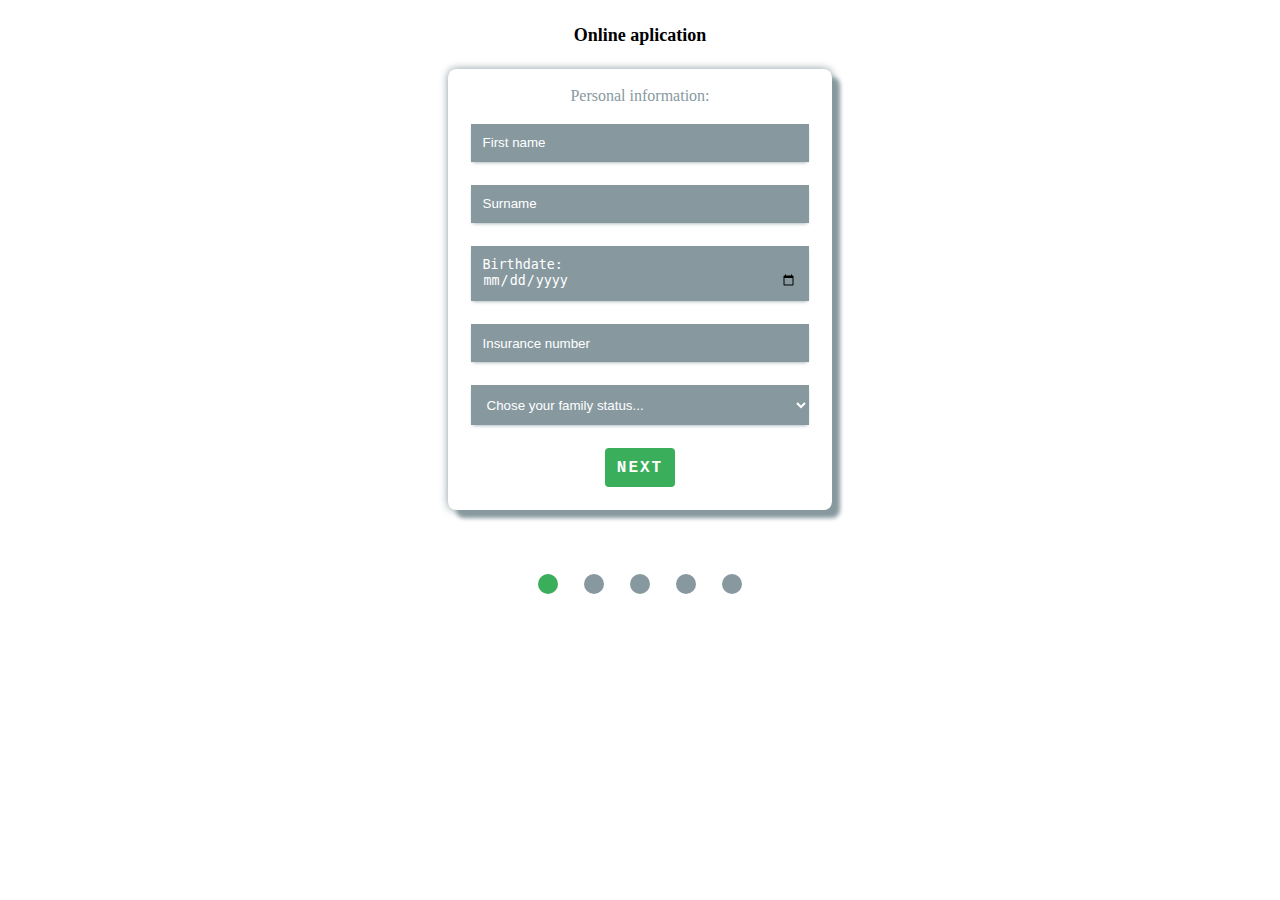
<file: index.html>
<!DOCTYPE html>
<html lang="en">
<head>
  <meta charset="UTF-8">
  <meta http-equiv="X-UA-Compatible" content="IE=edge">
  <meta name="viewport" content="width=device-width, initial-scale=1.0">
  <link rel="stylesheet" href="./lib/css/reset.css">
  <link rel="stylesheet" href="./lib/css/styles.css">
  <title>Online aplication</title>
</head>
<body>
  <h1>Online aplication</h1>
  <main>
    <div class="info">
      <section class="info-input">
        <h2>Personal information:</h2>
        <form>
          <input type="text" placeholder="First name">
          <input type="text" placeholder="Surname">
          <input type="date" id="birthday" name="birthday" placeholder="Birthdate: "></input>
          <input type="number" placeholder="Insurance number">
          <select name="Family-status">
            <option value="default">Chose your family status...</option>
            <option value="1">Single</option>
            <option value="2">Married</option>
            <option value="3">Other</option>
          </select>
        </form>
        <section class="buttons">
         <a class="next" href="./address.html">Next</a>
        </section>
      </section>
    </div>
    <div class="horizontal-position">
      <div class="stepper-wrapper">
        <div class="stepper-item-active"></div>
        <div class="stepper-item"></div>
        <div class="stepper-item"></div>
        <div class="stepper-item"></div>
        <div class="stepper-item"></div>
      </div>
    </div>
    
    
    <section class="tracker">

    </section>
    



  </main>  
 </body>
</html>
</file>
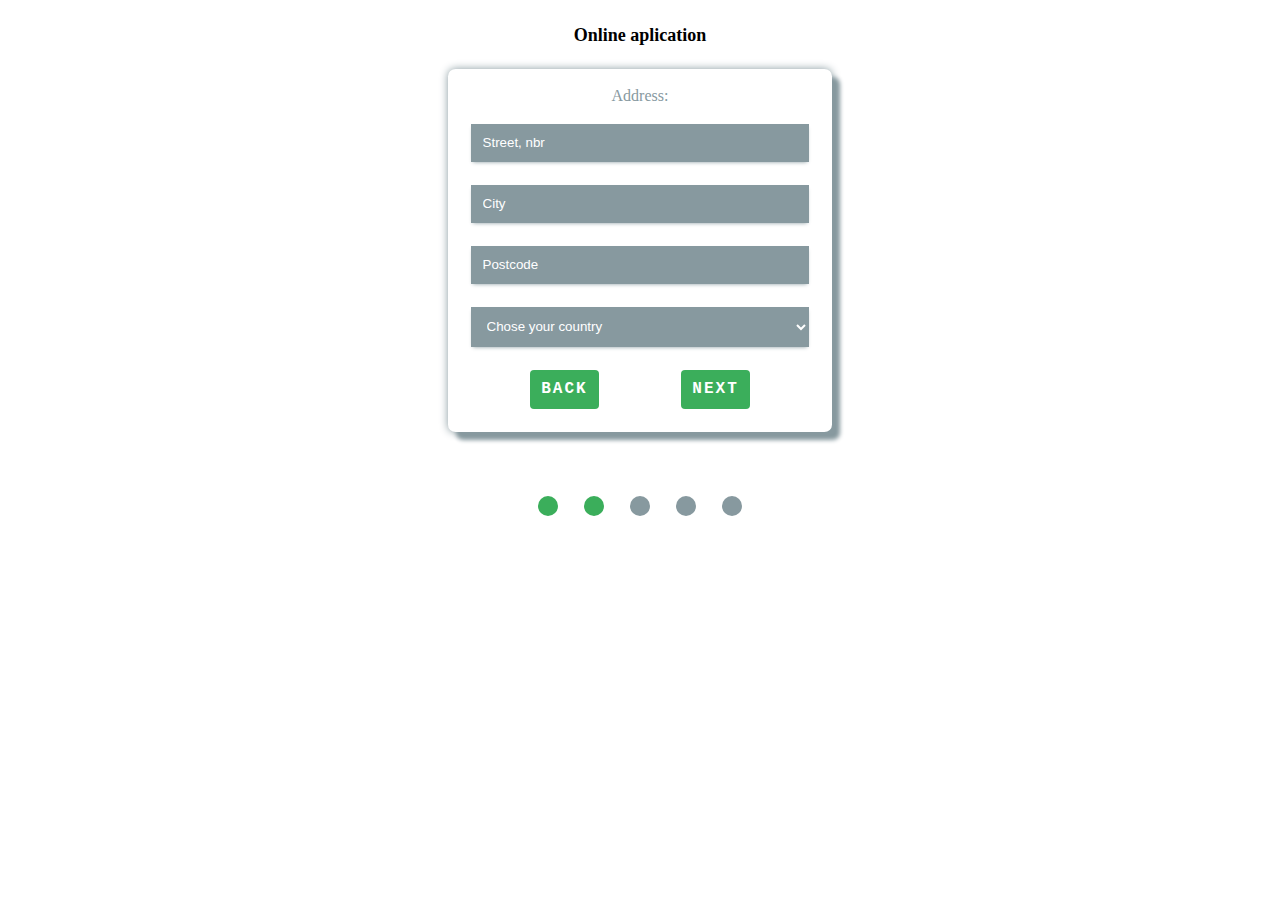
<file: address.html>
<!DOCTYPE html>
<html lang="en">
<head>
  <meta charset="UTF-8">
  <meta http-equiv="X-UA-Compatible" content="IE=edge">
  <meta name="viewport" content="width=device-width, initial-scale=1.0">
  <link rel="stylesheet" href="./lib/css/reset.css">
  <link rel="stylesheet" href="./lib/css/styles.css">
  <title>Online aplication</title>
</head>
<body>
  <h1>Online aplication</h1>
  <main>
    <div class="info">
      <section class="info-input">
        <h2>Address:</h2>
        <input type="text" placeholder="Street, nbr">
        <input type="text" placeholder="City">
        <input type="number" placeholder="Postcode">
        <select>
          <option value="default">Chose your country</option>
          <option value="1">Ukraine</option>
          <option value="2">USA</option>
          <option value="3">other</option>
        </select>
        <section class="buttons">
            <a class="back" href="./index.html">Back</a>
            <a class="next" href="./contact-info.html">Next</a>
        </section>
      </section>
    </div>
    <div class="horizontal-position">
      <div class="stepper-wrapper">
        <div class="stepper-item-active"></div>
        <div class="stepper-item-active"></div>
        <div class="stepper-item"></div>
        <div class="stepper-item"></div>
        <div class="stepper-item"></div>
      </div>
    </div>
    
    
    <section class="tracker">

    </section>
    



  </main>  
 </body>
</html>
</file>
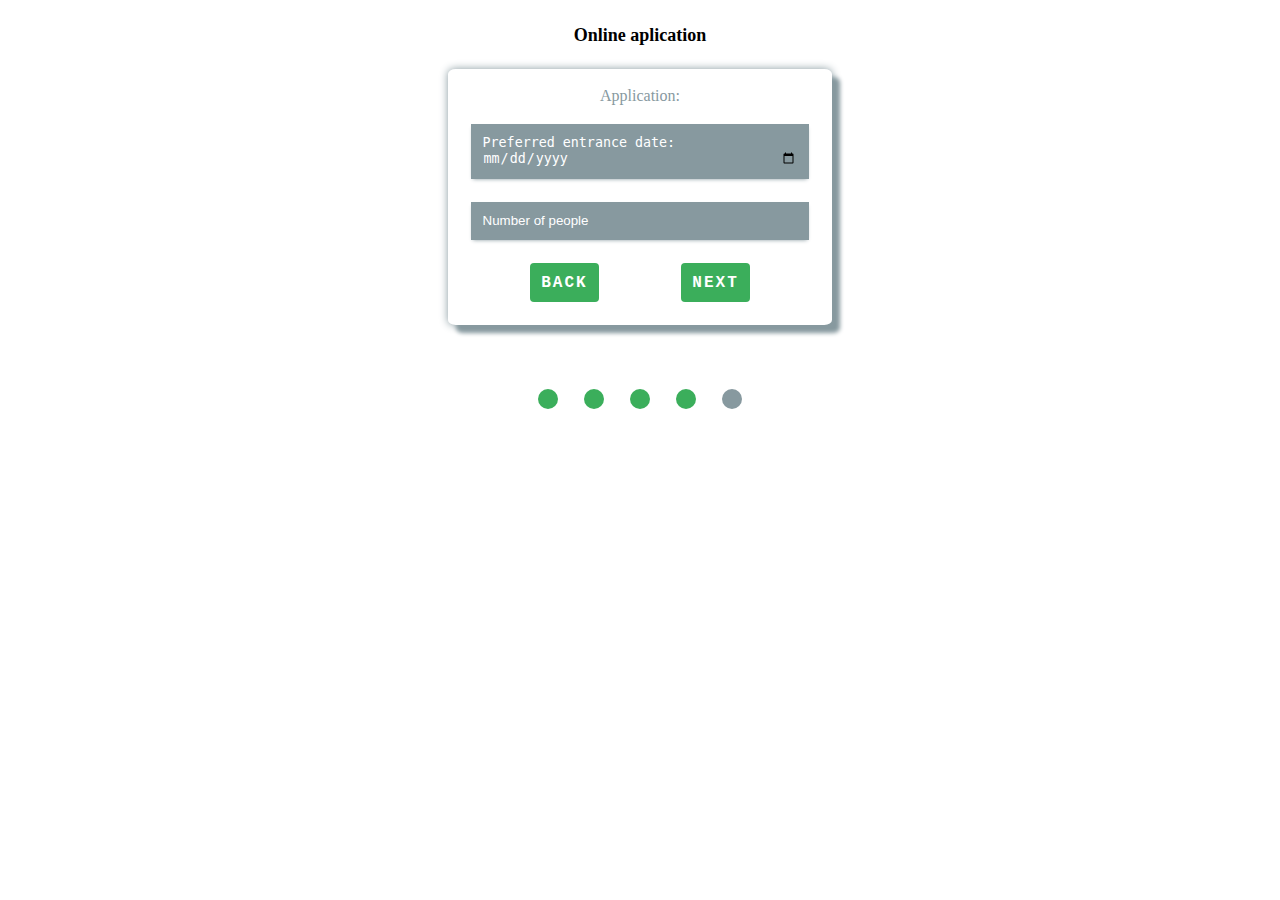
<file: application.html>
<!DOCTYPE html>
<html lang="en">
<head>
  <meta charset="UTF-8">
  <meta http-equiv="X-UA-Compatible" content="IE=edge">
  <meta name="viewport" content="width=device-width, initial-scale=1.0">
  <link rel="stylesheet" href="./lib/css/reset.css">
  <link rel="stylesheet" href="./lib/css/styles.css">
  <title>Online aplication</title>
</head>
<body>
  <h1>Online aplication</h1>
  <main>
    <div class="info">
      <section class="info-input">
        <h2>Application:</h2>
        <form>
          <input type="date" placeholder="Preferred entrance date: ">
          <input type="number" placeholder="Number of people">
          <section class="buttons">
              <a class="back" href="./contact-info.html">Back</a>
              <a class="next" href="./general-conditions.html">Next</a>
          </section>
        </form>
      </section>
    </div>
    <div class="horizontal-position">
      <div class="stepper-wrapper">
        <div class="stepper-item-active"></div>
        <div class="stepper-item-active"></div>
        <div class="stepper-item-active"></div>
        <div class="stepper-item-active"></div>
        <div class="stepper-item"></div>
      </div>
    </div>
    
    
    <section class="tracker">

    </section>
    



  </main>  
 </body>
</html>
</file>
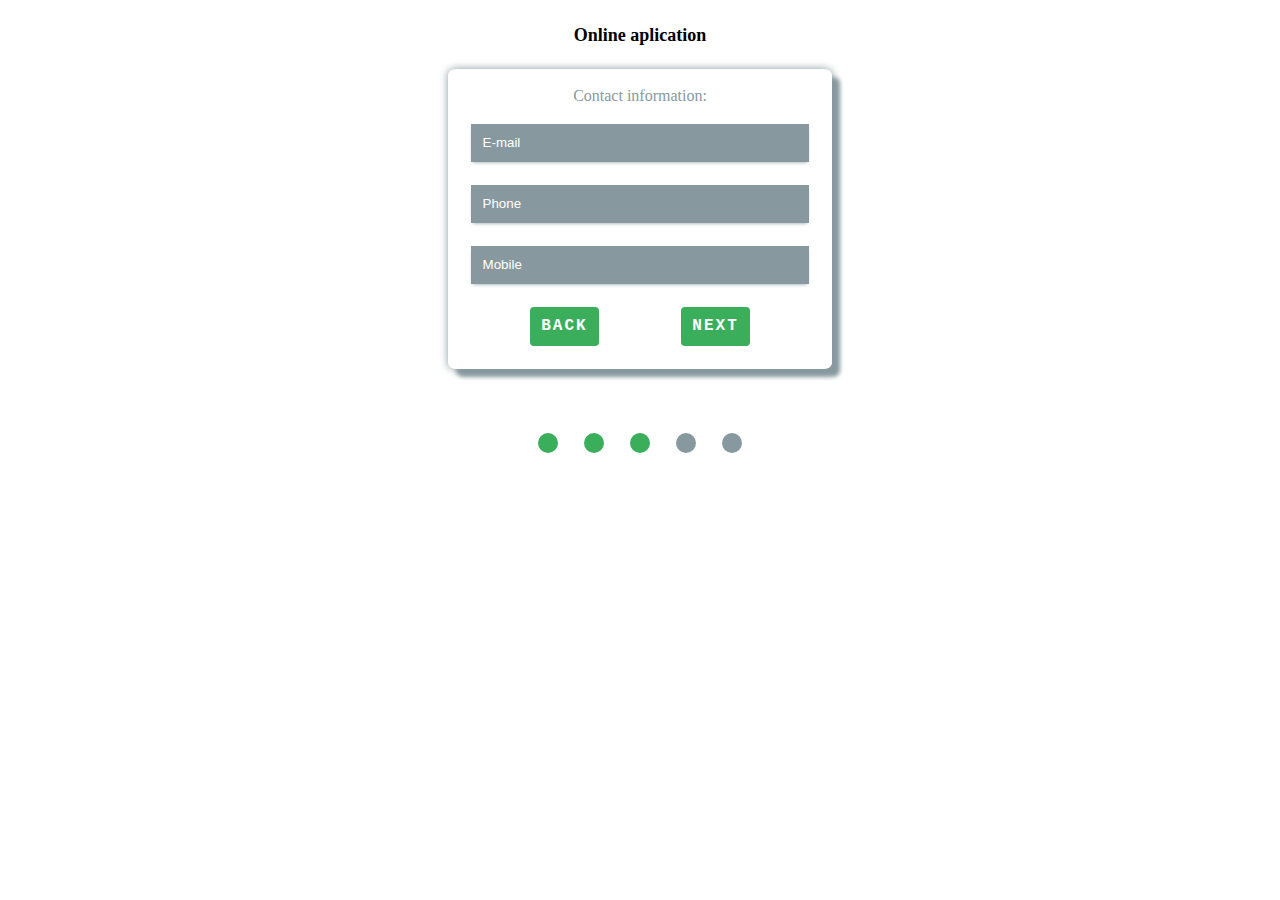
<file: contact-info.html>
<!DOCTYPE html>
<html lang="en">
<head>
  <meta charset="UTF-8">
  <meta http-equiv="X-UA-Compatible" content="IE=edge">
  <meta name="viewport" content="width=device-width, initial-scale=1.0">
  <link rel="stylesheet" href="./lib/css/reset.css">
  <link rel="stylesheet" href="./lib/css/styles.css">
  <title>Online aplication</title>
</head>
<body>
  <h1>Online aplication</h1>
  <main>
    <div class="info">
      <section class="info-input">
        <h2>Contact information:</h2>
        <form>
          <input type="email" placeholder="E-mail">
          <input type="tel" placeholder="Phone">
          <input type="tel" placeholder="Mobile">
        </form>
        
        <section class="buttons">
            <a class="back" href="./address.html">Back</a>
            <a class="next" href="./application.html">Next</a>
        </section>
      </section>
    </div>
    <div class="horizontal-position">
      <div class="stepper-wrapper">
        <div class="stepper-item-active"></div>
        <div class="stepper-item-active"></div>
        <div class="stepper-item-active"></div>
        <div class="stepper-item"></div>
        <div class="stepper-item"></div>
      </div>
    </div>
    
    
    <section class="tracker">

    </section>
    



  </main>  
 </body>
</html>
</file>
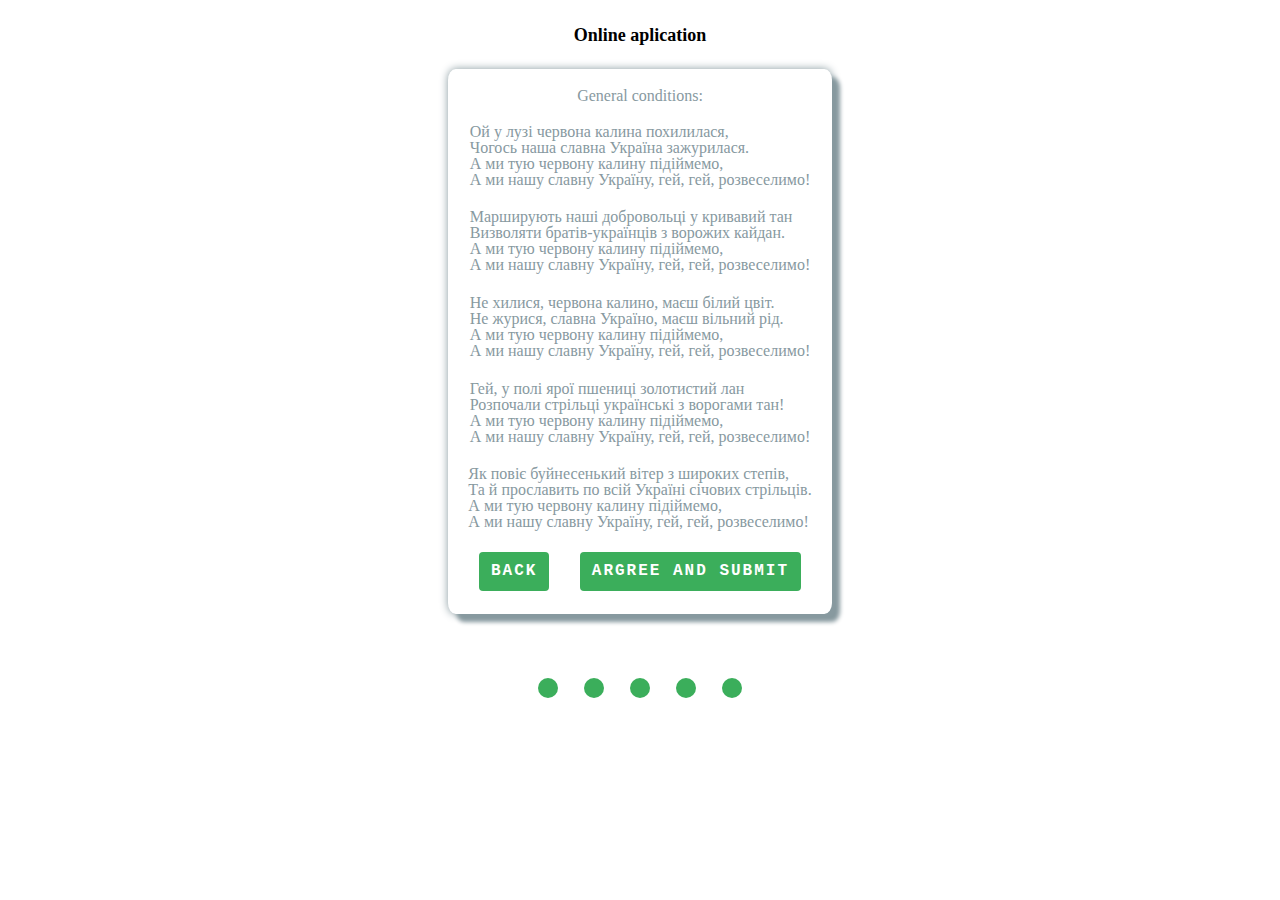
<file: general-conditions.html>
<!DOCTYPE html>
<html lang="en">
<head>
  <meta charset="UTF-8">
  <meta http-equiv="X-UA-Compatible" content="IE=edge">
  <meta name="viewport" content="width=device-width, initial-scale=1.0">
  <link rel="stylesheet" href="./lib/css/reset.css">
  <link rel="stylesheet" href="./lib/css/styles.css">
  <title>Online aplication</title>
</head>
<body>
  <h1>Online aplication</h1>
  <main>
    <div class="info">
      <section class="info-input">
        <h2>General conditions:</h2>
        <div class="lyrics-center">
            <div class="lyrics">
                <p>Ой у лузі червона калина похилилася,</p>
                <p>Чогось наша славна Україна зажурилася.</p>
                <p>А ми тую червону калину підіймемо,</p>
                <p>А ми нашу славну Україну, гей, гей, розвеселимо!</p>
            </div>
            <div class="lyrics">
                <p>Марширують наші добровольці у кривавий тан</p>
                <p>Визволяти братів-українців з ворожих кайдан.</p>
                <p>А ми тую червону калину підіймемо,</p>
                <p>А ми нашу славну Україну, гей, гей, розвеселимо!</p>
            </div>
            <div class="lyrics">
                <p>Не хилися, червона калино, маєш білий цвіт.</p>
                <p>Не журися, славна Україно, маєш вільний рід.</p>
                <p>А ми тую червону калину підіймемо,</p>
                <p>А ми нашу славну Україну, гей, гей, розвеселимо!</p>
            </div>
            <div class="lyrics">
                <p>Гей, у полі ярої пшениці золотистий лан</p>
                <p>Розпочали стрільці українські з ворогами тан!</p>
                <p>А ми тую червону калину підіймемо,</p>
                <p>А ми нашу славну Україну, гей, гей, розвеселимо!</p>
            </div>
            <div class="lyrics">
                <p>Як повіє буйнесенький вітер з широких степів,</p>
                <p>Та й прославить по всій Україні січових стрільців.</p>
                <p>А ми тую червону калину підіймемо,</p>
                <p>А ми нашу славну Україну, гей, гей, розвеселимо!</p>
            </div>
        </div>
        <section class="buttons">
            <a class="back" href="./application.html">Back</a>
            <a class="next" href="#">Argree and submit</a>
        </section>
      </section>
    </div>
    <div class="horizontal-position">
      <div class="stepper-wrapper">
        <div class="stepper-item-active"></div>
        <div class="stepper-item-active"></div>
        <div class="stepper-item-active"></div>
        <div class="stepper-item-active"></div>
        <div class="stepper-item-active"></div>
      </div>
    </div>
    
    
    <section class="tracker">

    </section>
    



  </main>  
 </body>
</html>
</file>
<file: lib/css/styles.css>
h1 {
    font-size: large;
    font-weight: bold;
    text-align: center;
    margin: 2%;
}

.info {
    display: flex;
    justify-content:center;
}

@media screen and (max-width: 800px) {
    .info-input {
        min-width: 90%;
    }
    .stepper-wrapper {
        min-width: 90%;
    }
  }

.info-input {
    display: flex;
    flex-direction: column;
    flex-basis: 30%;
    border-radius: 2%;
    box-shadow: 8px 8px 4px #87999F, 0 0 8px #87999F;
    background-color: white;
}

.info-input form {
    display: flex;
    flex-direction: column;
}

.info-input input::before {
    content: attr(placeholder);
}

.info-input input, select {
    margin:0 6% 6% 6%;
    padding: 3%;
    box-shadow: 0px 2px 4px -2px #87999F;
    background-color: #87999F;
    color: white;
    border: none;
    transition: 500ms;
}

input:focus {
    background-color: #3BAE5B;
    outline: 0;
}

select:focus {
    outline: 0;
}

option:checked {
    background-color: #3BAE5B;
}

::placeholder {
    color: white;
}

.info-input h2{
    color: #87999F;
    text-align: center;
    padding: 5% 0 5% 0;
}

.lyrics-center {
    display: flex;
    flex-direction: column;
    align-items: center;
    padding: 0 3%;
}

.lyrics {
    text-align: left;
    padding: 0 0 6% 0;
}

.lyrics p{
    color: #87999F;
}

.buttons {
    margin:0 0 6% 0;
    display: flex;
    justify-content:space-evenly;
}

a {
    border: none;
    background-color: #3BAE5B;
    border-radius: 4px;
    padding: 3%;    
    color: white;
    font-weight: bold;
    letter-spacing: 2px;
    text-transform: uppercase;
    text-decoration: none;
    font-family: 'Courier New', Courier, monospace;
    transition: 500ms;
}


a:hover {
    box-shadow: 0px 6px 6px -2px #87999F;
    transform: translateY(-5px);
    cursor: pointer;
}

.horizontal-position {
    display: flex;
    justify-content: center;
    margin: 5% 0;
}

.stepper-wrapper {
    justify-content: space-evenly;
    align-items: center;
    display: flex;
    flex-basis: 20%;
}

.stepper-item, .stepper-item-active {
    width: 20px;
    height: 20px;
    border-radius: 50%;
    background-color: #87999F;
}

.stepper-item-active {
    background-color: #3BAE5B;
}
</file>
